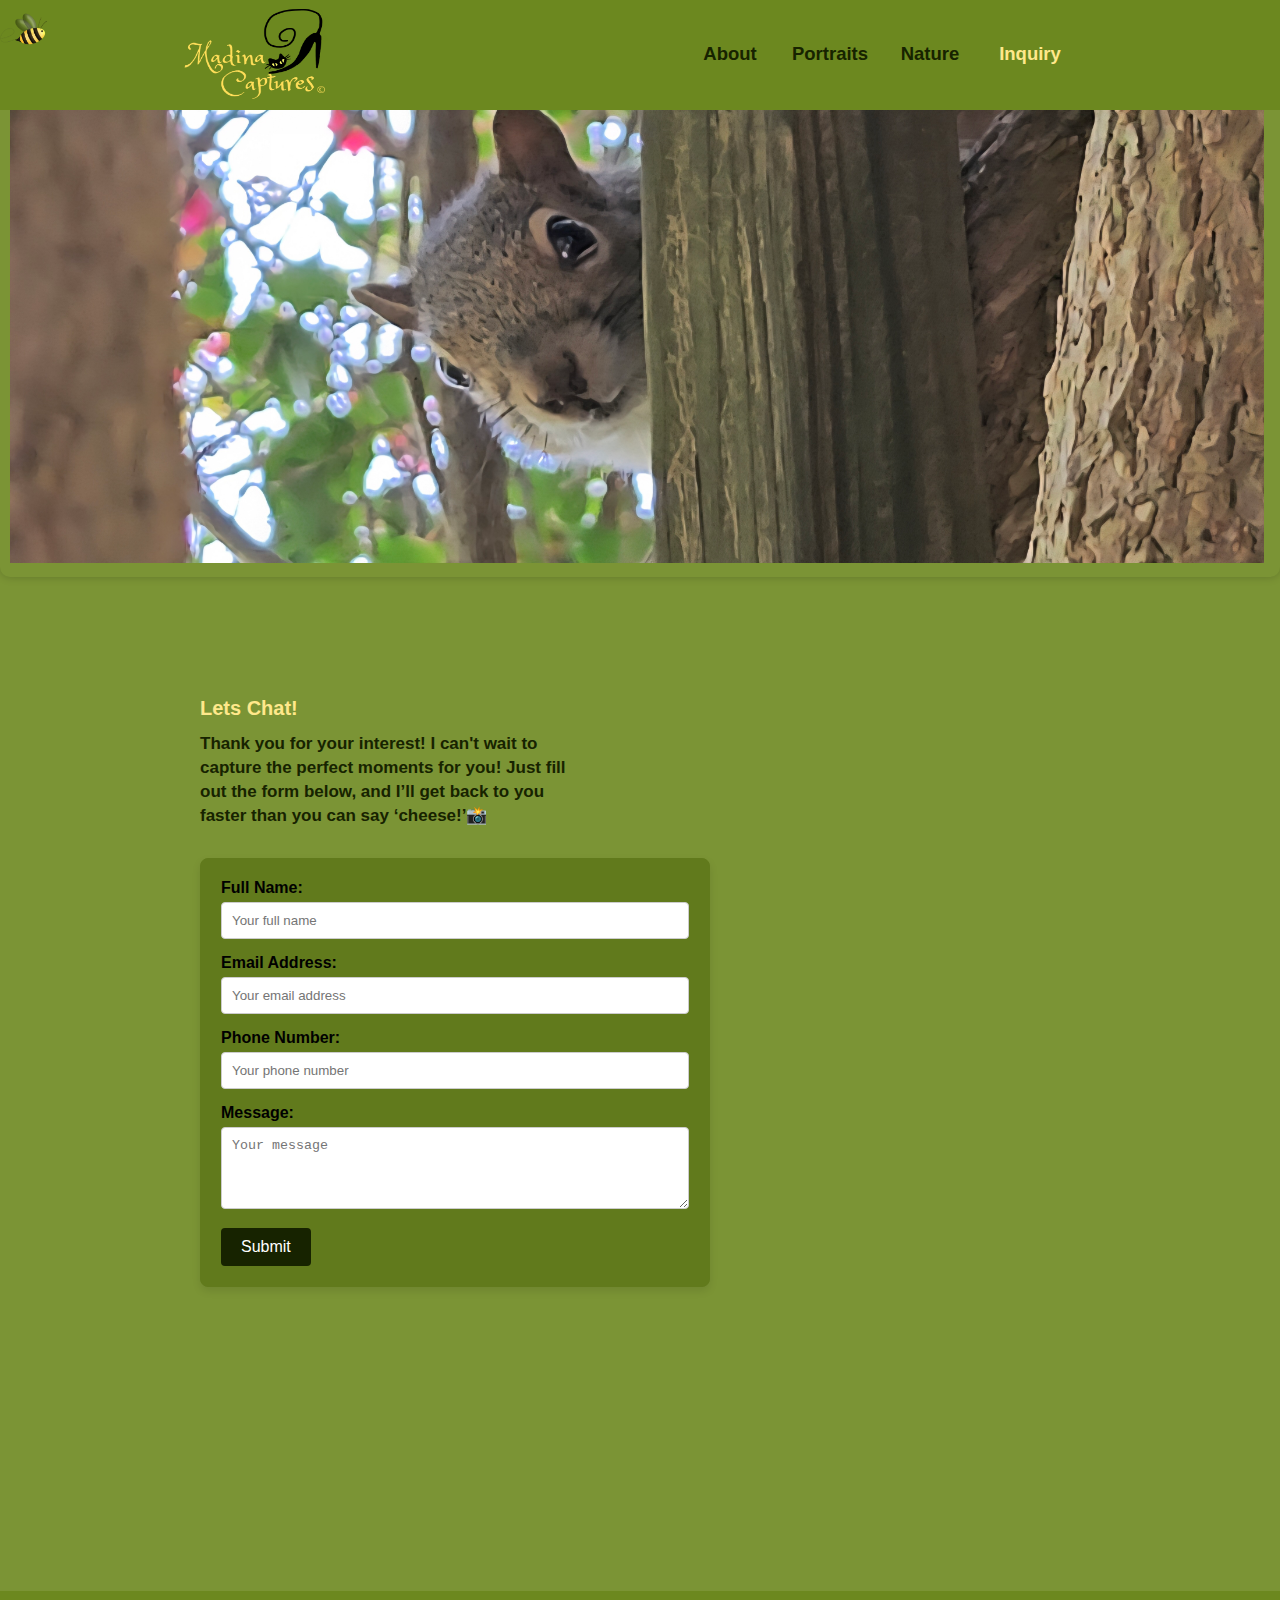
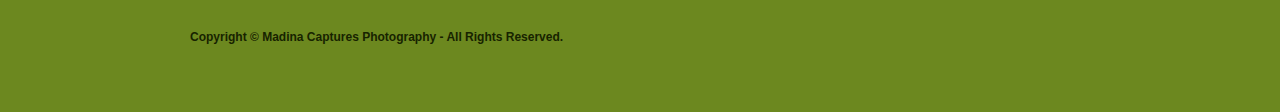
<file: inquiry.html>
<!DOCTYPE HTML>
<!-- Website template by freewebsitetemplates.com -->
<html>
<head>
	<meta charset="UTF-8">
	<title>MadinaCaptures</title>
	<link rel="stylesheet" href="css/style.css" type="text/css">
</head>
<body>
<ul id="navigation">
	<div id="header">
		<div>
			<div class="logo">
				<!-- <a href="index.html">DinaCaptures</a> -->
				<a href="index.html"><img src="images/madinacaptureslogo.png" style="width:150px;height:100px;margin-top:-10px;margin-left: 0px;"></a>
			</div>
				<li>
					<a href="index.html">About</a>
				</li>
				<li>
					<a href="portraits.html">Portraits</a>
				</li>
				<li>
					<a href="nature.html">Nature</a>
				</li>
				<li class="active">
					<a href="inquiry.html">Inquiry</a>
				</li>
			</ul>
		</div>
		</div>
		<div class="video-container2">

  <div class="mySlides2">
    <img class= "Img3" src="images/squirrel.jpg" alt="Img3" style="width:98%">
  </div>
	</div>
		<div id="contents">
		<div class="section">
		<p class="text-with-gap1">
			<h2 margin: 0 auto;><b>Lets Chat!</h2>
			 <p>Thank you for your interest! I can't wait to capture the perfect moments for you! Just fill out the form below, and I’ll get back to you faster than you can say ‘cheese!’📸</p>
			 
			<form action="https://formspree.io/f/mwpbldnb" method="POST">
    <label for="name">Full Name:</label>
    <input type="text" id="name" name="name" required placeholder="Your full name">

    <label for="email">Email Address:</label>
    <input type="email" id="email" name="email" required placeholder="Your email address">

    <label for="phone">Phone Number:</label>
    <input type="tel" id="phone" name="phone" placeholder="Your phone number">

    <label for="message">Message:</label>
    <textarea id="message" name="message" rows="4" required placeholder="Your message"></textarea>

    <button type="submit">Submit</button>
</form>
<p class="text-with-gap5">
		</div>
	</div>
	<div class="bee-container">
  <img
    src="images/bee.png"
    class="bee"
    id="bee"
  />
<script>
    window.onload = function () {
      const bee = document.getElementById("bee");
      let beeX = 0;
      let beeY = 0;
      let targetX = 0;
      let targetY = 0;

      document.addEventListener("mousemove", (e) => {
        targetX = e.clientX - 30; // center the bee
        targetY = e.clientY - 30;
      });

      function animateBee() {
        // Move a little closer to the target position
        beeX += (targetX - beeX) * 0.05;
        beeY += (targetY - beeY) * 0.05;

        bee.style.left = `${beeX}px`;
        bee.style.top = `${beeY}px`;

        // Flip based on direction
        if (targetX < beeX) {
          bee.style.transform = "scaleX(-1)";
        } else {
          bee.style.transform = "scaleX(1)";
        }

        requestAnimationFrame(animateBee);
      }

      animateBee();
    };
  </script>
	<div id="footer">
		<div class="clearfix">
			<p>
				Copyright © Madina Captures Photography - All Rights Reserved.
			</p>
		</div>
	</div>
</body>
</html>
</file>
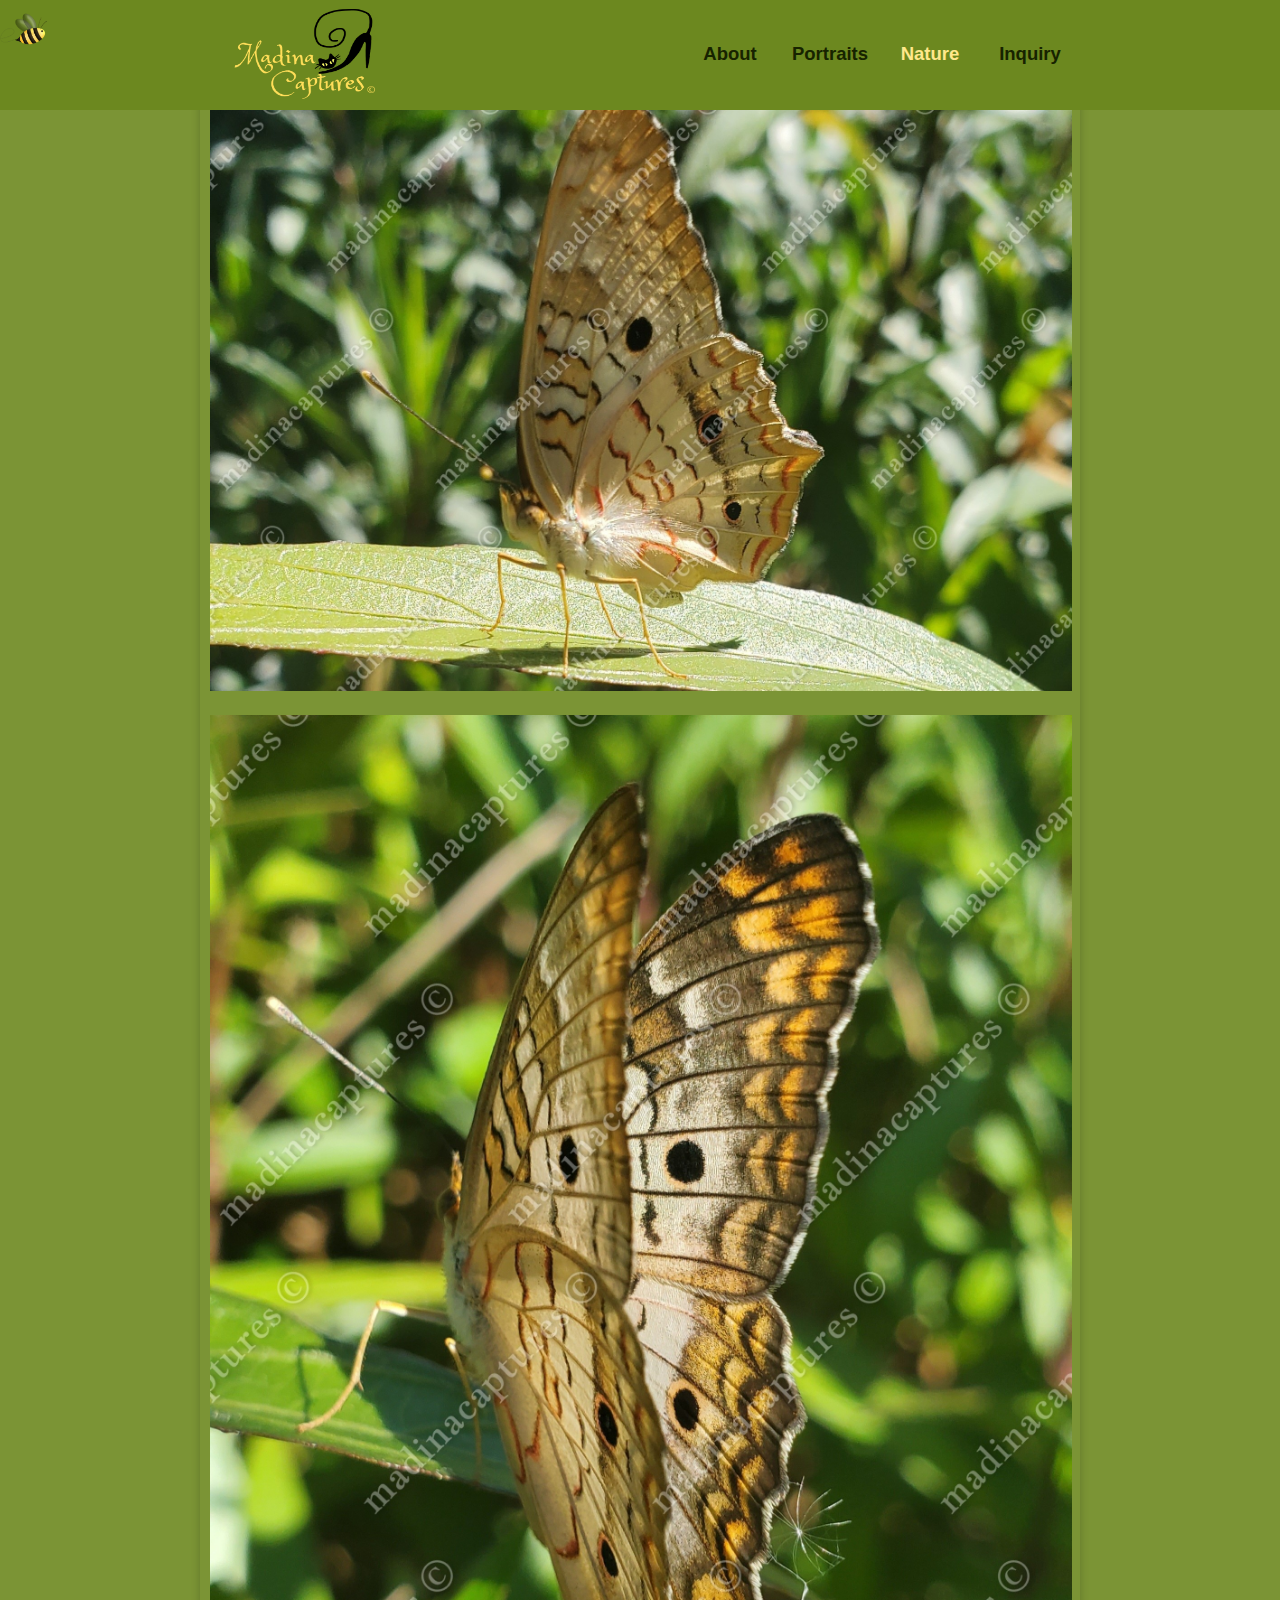
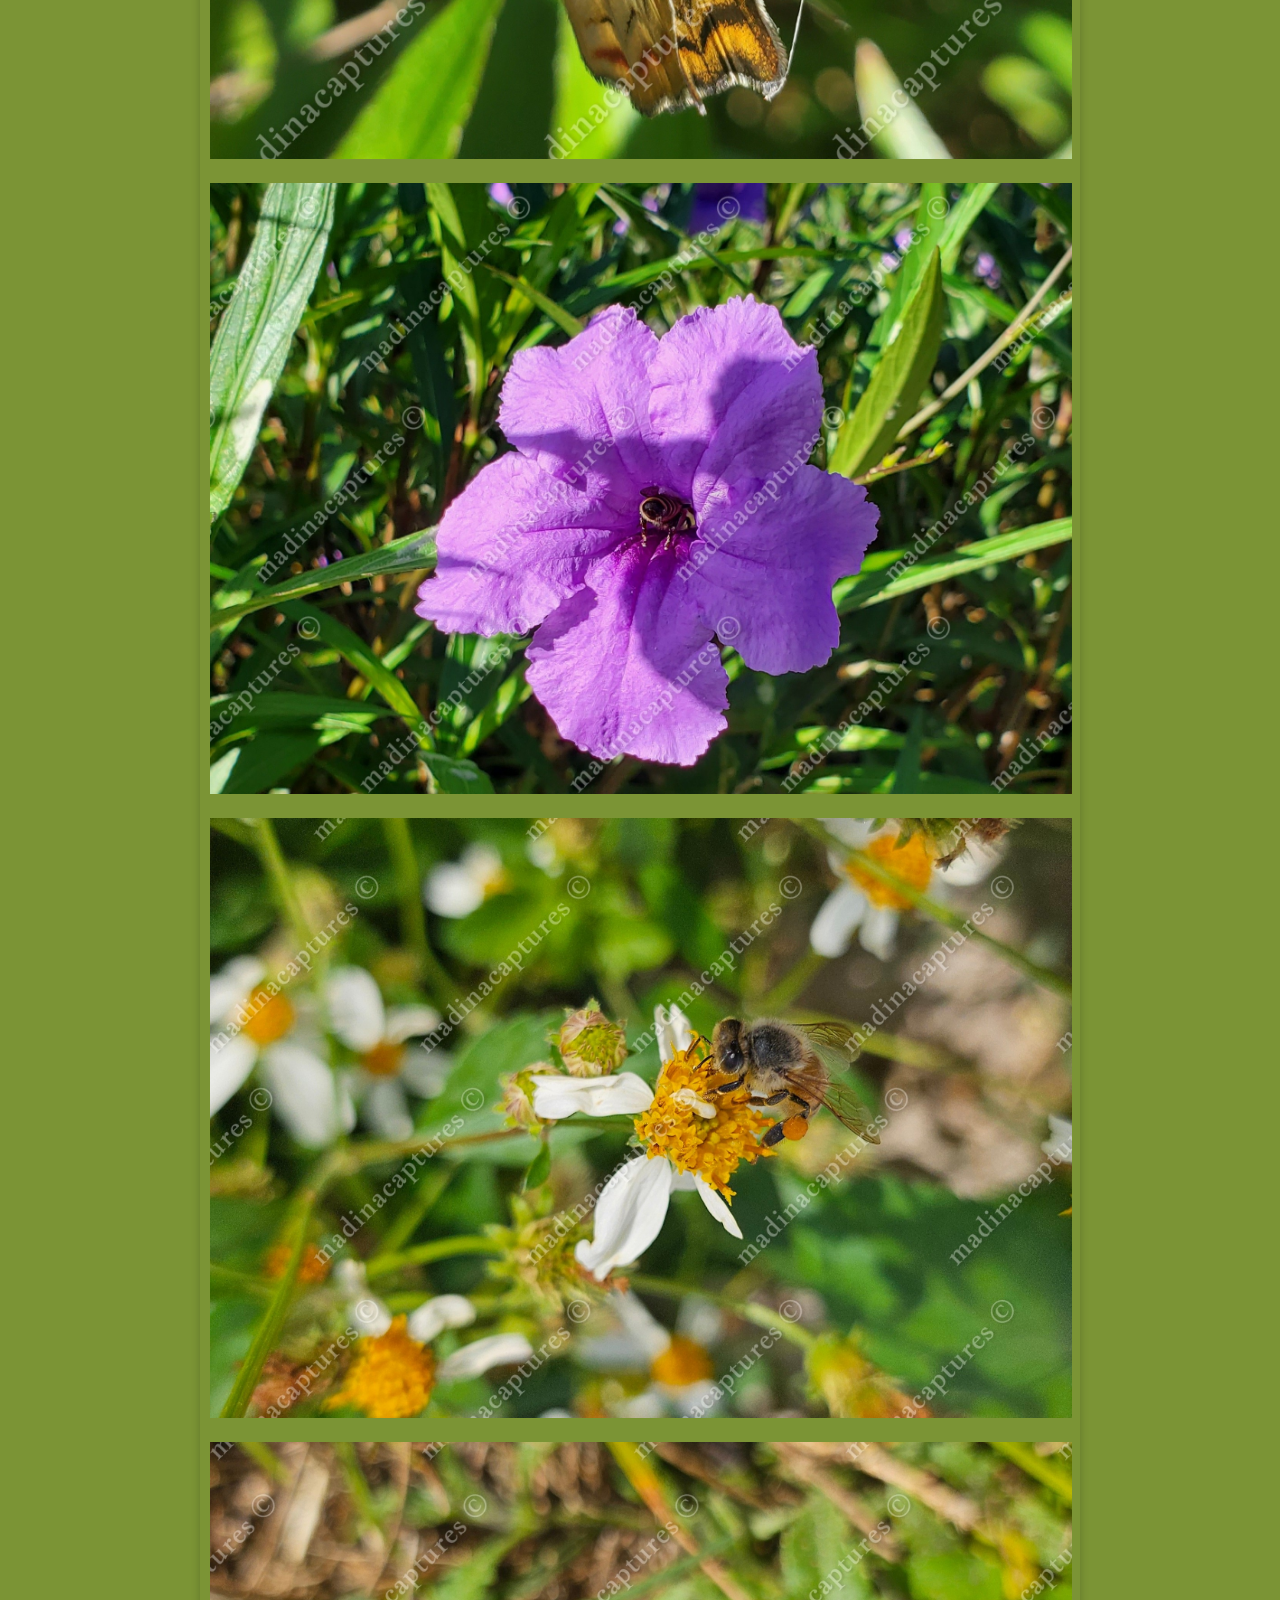
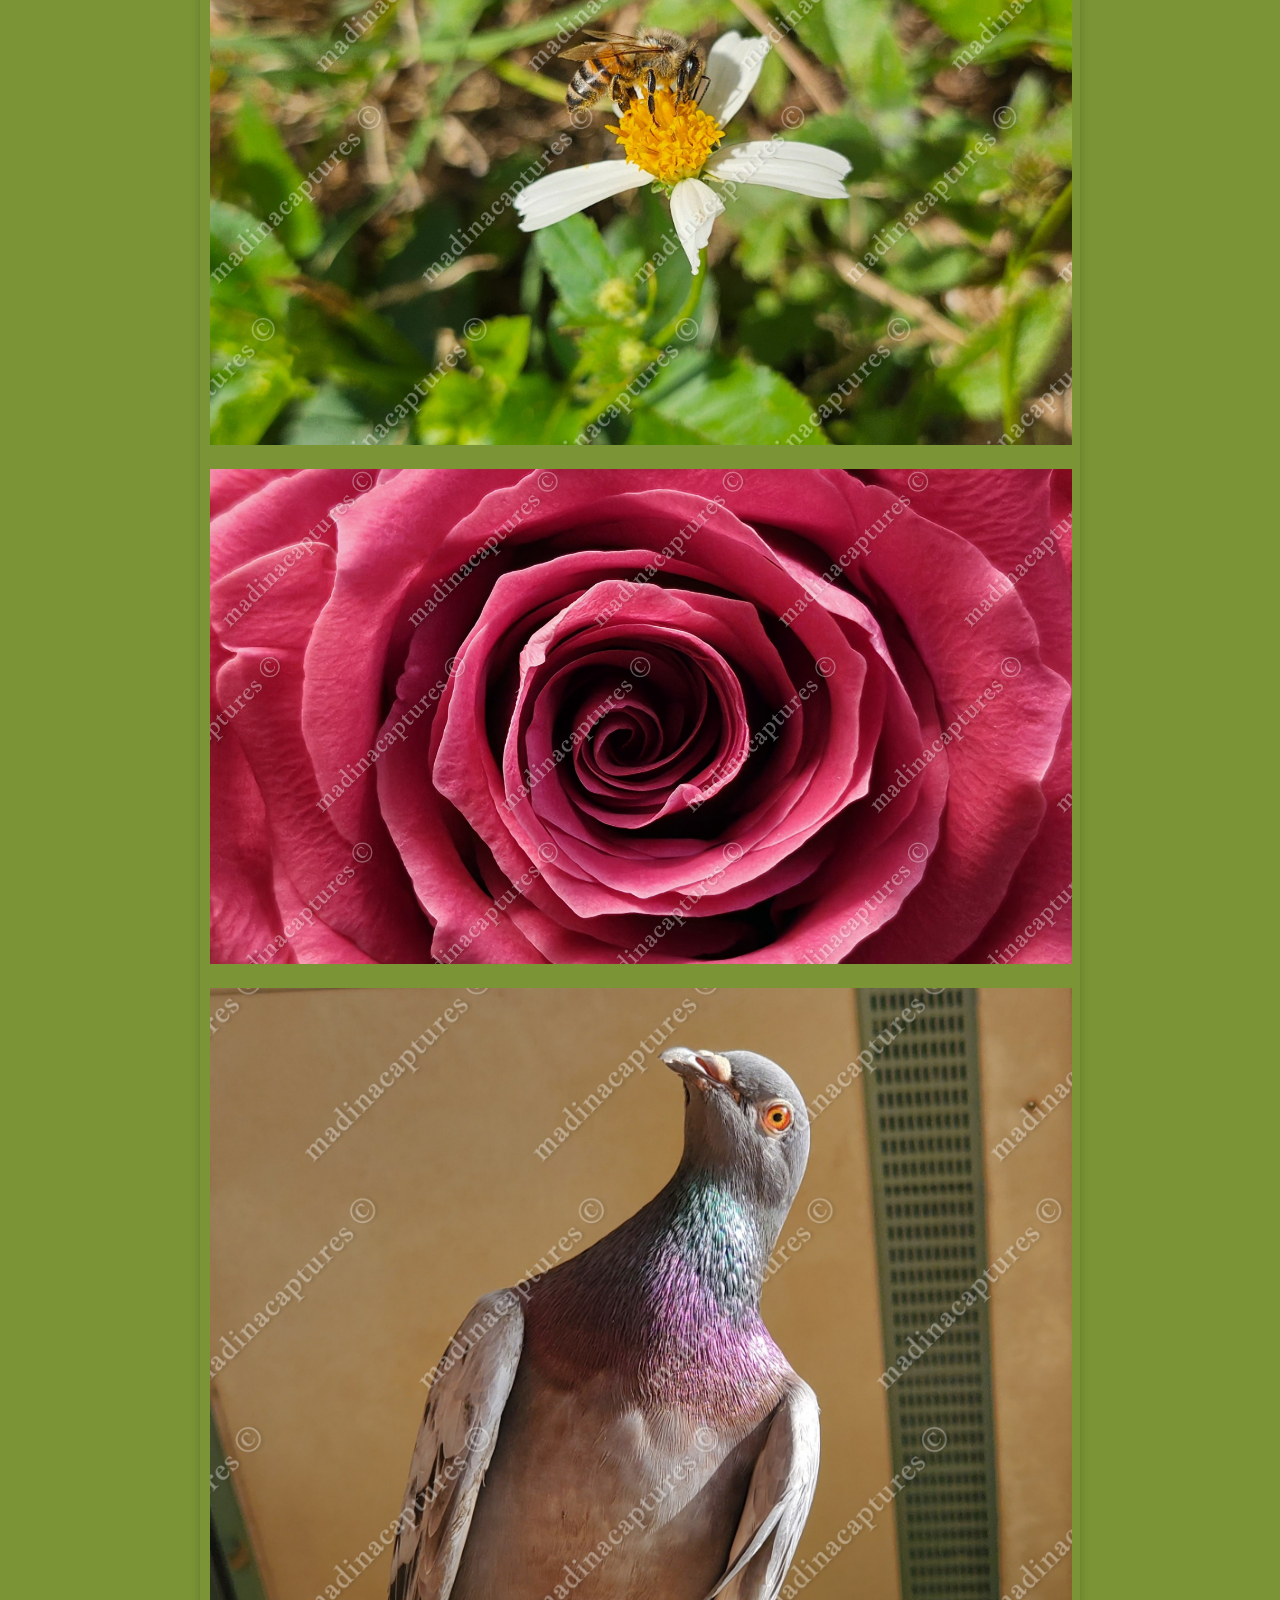
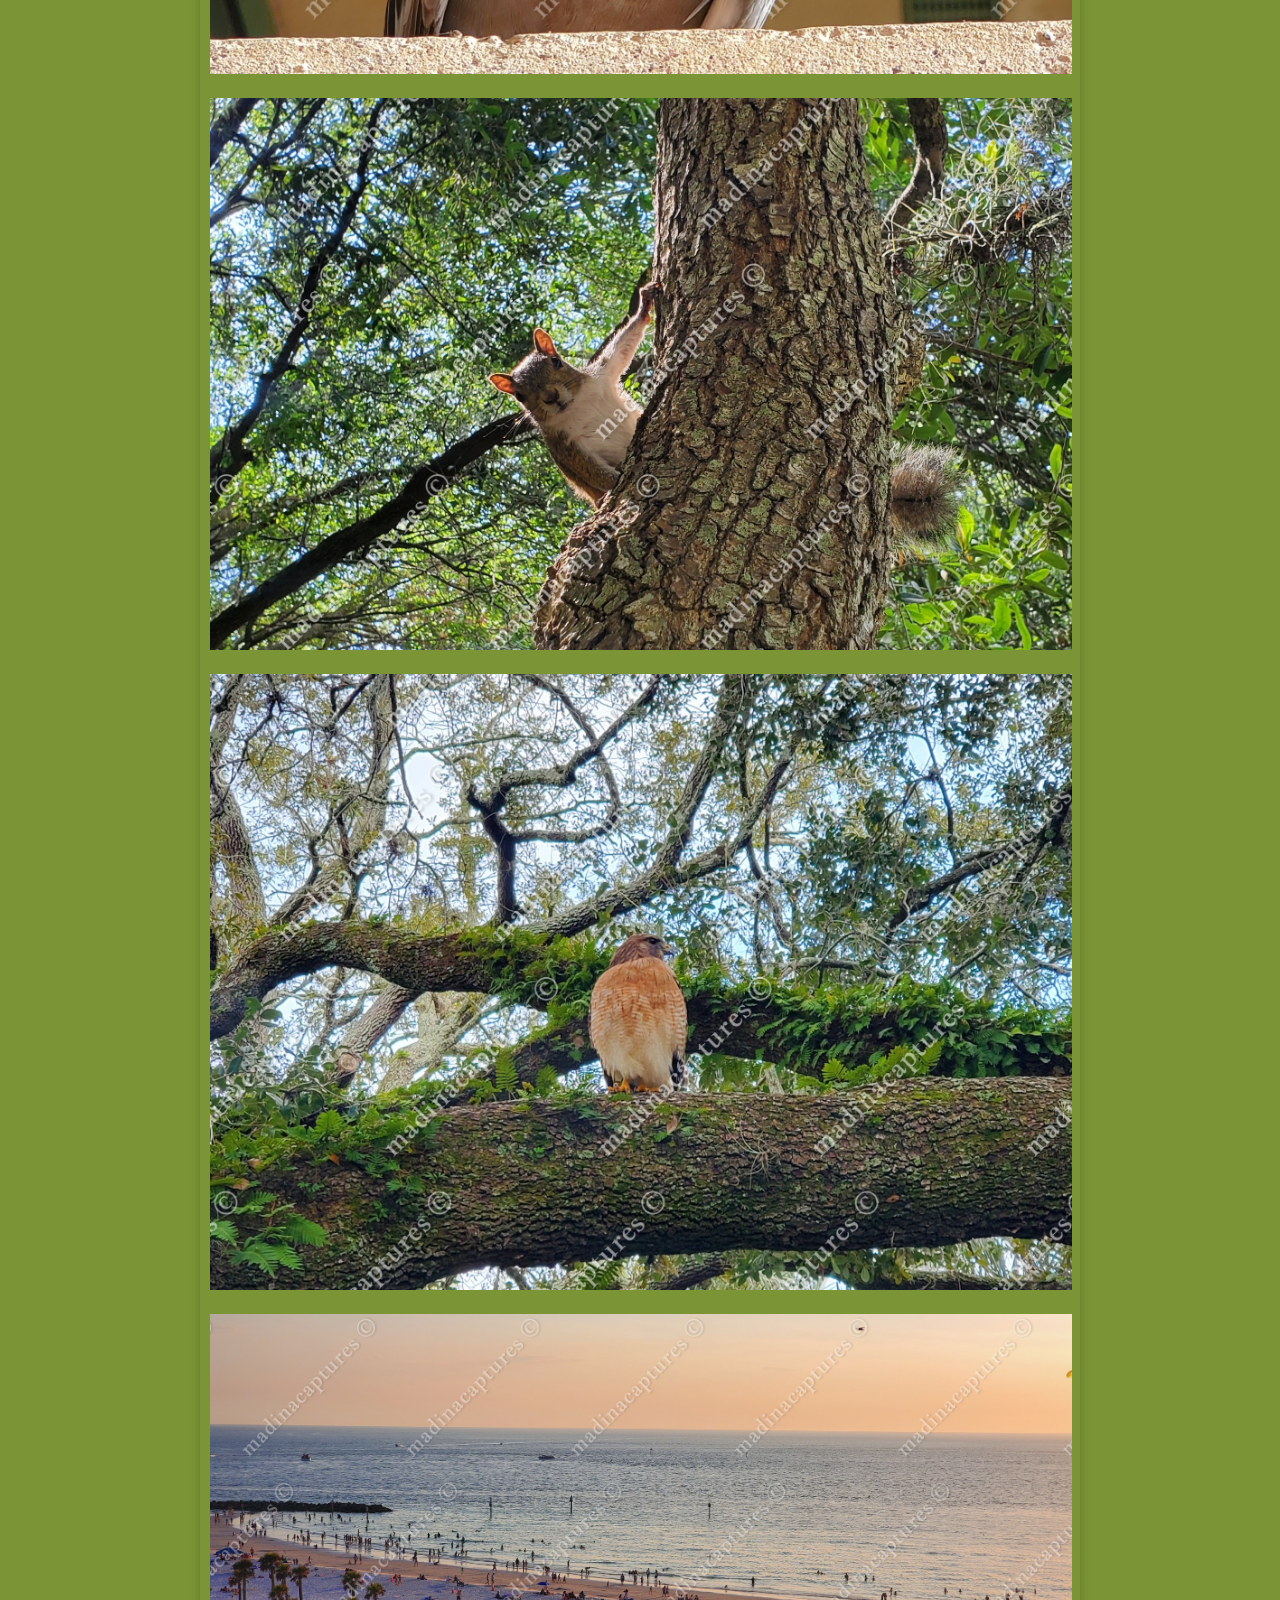
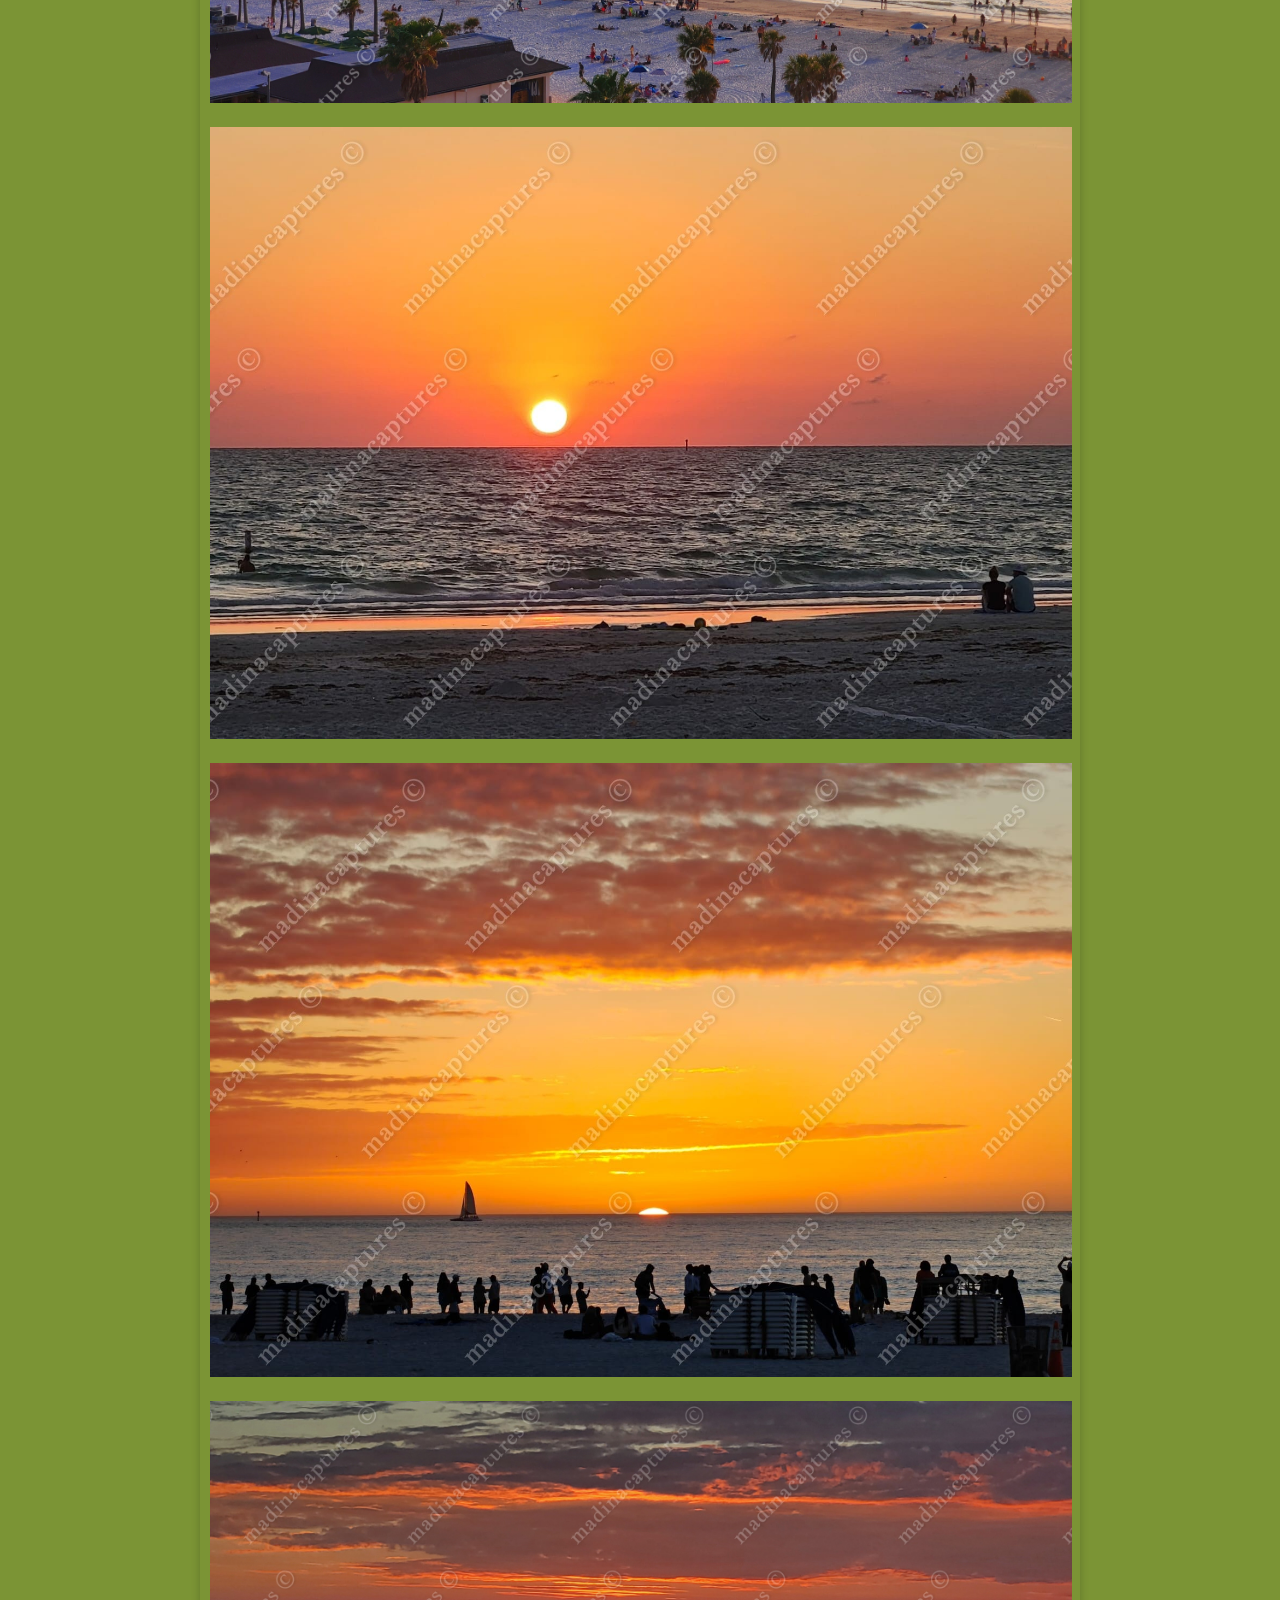
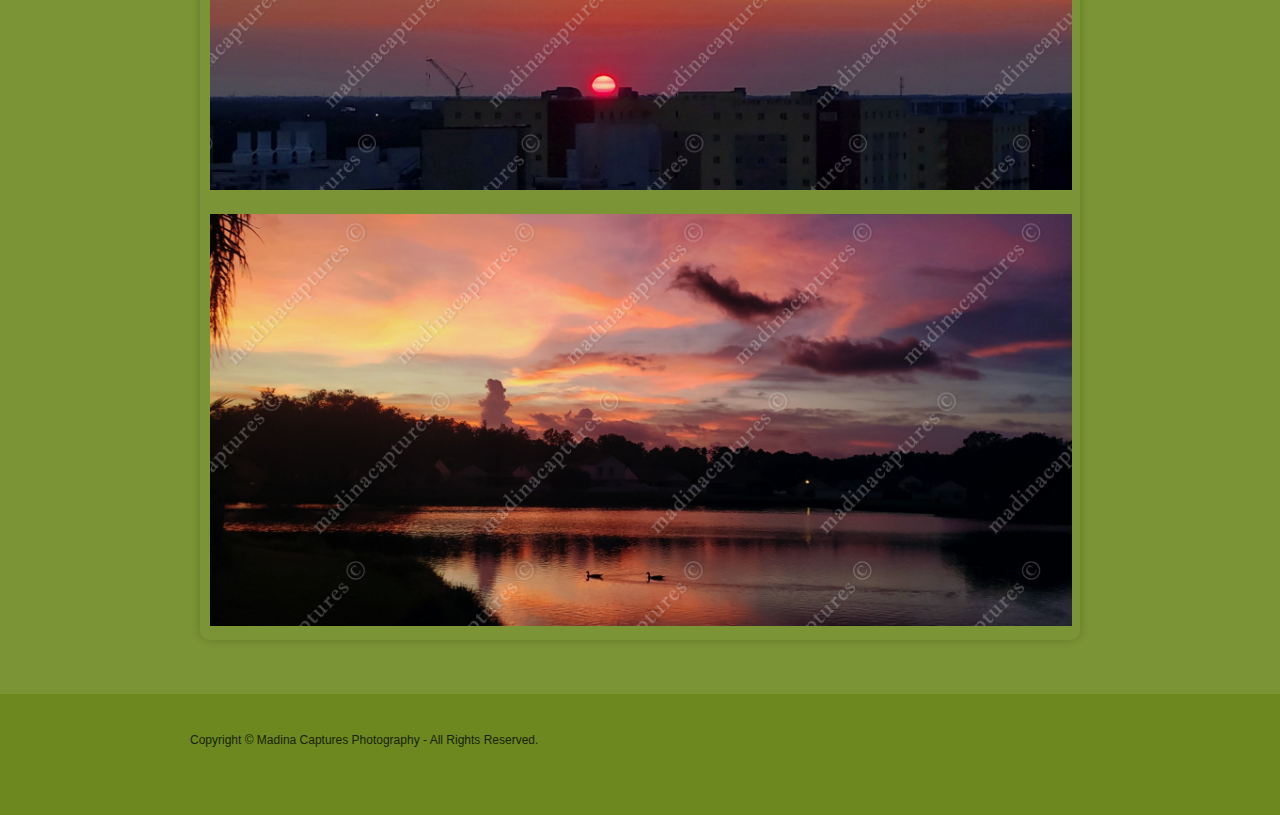
<file: nature.html>
<!DOCTYPE HTML>
<!-- Website template by freewebsitetemplates.com -->
<html>
<head>
	<meta charset="UTF-8">
	<title>MadinaCaptures</title>
	<link rel="stylesheet" href="css/style.css" type="text/css">
</head>
<body>
<ul id="navigation">
	<div id="header">
		<div>
			<div class="logo">
				<!-- <a href="index.html">DinaCaptures</a> -->
				<a href="index.html"><img src="images/madinacaptureslogo.png" style="width:150px;height:100px;margin-top:-10px;margin-left: 50px;"></a>
			</div>
				<li>
					<a href="index.html">About</a>
				</li>
				<li>
					<a href="portraits.html">Portraits</a>
				</li>
				<li class="active">
					<a href="nature.html">Nature</a>
				</li>
				<li>
					<a href="inquiry.html">Inquiry</a>
				</li>
			</ul>
		</div>
	</div>
		
<div id="contents">
		 <div class="slideshow-container">
 <div class="video-container">
  <div class="mySlides2">
    <img class= "Img3" src="images/nature1w.jpg" alt="Img3" style="width:98%">
  </div>
   <div class="mySlides2">
    <img class= "Img3" src="images/nature2w.jpg" alt="Img3" style="width:98%">
  </div>
  <div class="mySlides2">
    <img class= "Img3" src="images/nature3w.jpg" alt="Img3" style="width:98%">
  </div>
   <div class="mySlides2">
    <img class= "Img3" src="images/nature15w.jpg" alt="Img3" style="width:98%">
  </div>
   <div class="mySlides2">
    <img class= "Img3" src="images/nature14w.jpg" alt="Img3" style="width:98%">
  </div>
  <div class="mySlides2">
    <img class= "Img3" src="images/nature4w.jpg" alt="Img3" style="width:98%">
  </div>
  <div class="mySlides2">
    <img class= "Img3" src="images/nature5w.jpg" alt="Img3" style="width:98%">
  </div>
  <div class="mySlides2">
    <img class= "Img3" src="images/nature6w.jpg" alt="Img3" style="width:98%">
  </div>
  <div class="mySlides2">
    <img class= "Img3" src="images/nature7w.jpg" alt="Img3" style="width:98%">
  </div>
     <div class="mySlides2">
    <img class= "Img3" src="images/nature8w.jpg" alt="Img3" style="width:98%">
  </div>
  <div class="mySlides2">
    <img class= "Img3" src="images/nature9w.jpg" alt="Img3" style="width:98%">
  </div>
  <div class="mySlides2">
    <img class= "Img3" src="images/nature10w.jpg" alt="Img3" style="width:98%">
  </div>
  <div class="mySlides2">
    <img class= "Img3" src="images/nature11w.jpg" alt="Img3" style="width:98%">
  </div>
  <div class="mySlides2">
    <img class= "Img3" src="images/nature12w.jpg" alt="Img3" style="width:98%">
  </div>
</div>
</div>
</div>
</body>
<div class="bee-container">
  <img
    src="images/bee.png"
    class="bee"
    id="bee"
  />
<script>
    window.onload = function () {
      const bee = document.getElementById("bee");
      let beeX = 0;
      let beeY = 0;
      let targetX = 0;
      let targetY = 0;

      document.addEventListener("mousemove", (e) => {
        targetX = e.clientX - 30; // center the bee
        targetY = e.clientY - 30;
      });

      function animateBee() {
        // Move a little closer to the target position
        beeX += (targetX - beeX) * 0.05;
        beeY += (targetY - beeY) * 0.05;

        bee.style.left = `${beeX}px`;
        bee.style.top = `${beeY}px`;

        // Flip based on direction
        if (targetX < beeX) {
          bee.style.transform = "scaleX(-1)";
        } else {
          bee.style.transform = "scaleX(1)";
        }

        requestAnimationFrame(animateBee);
      }

      animateBee();
    };
  </script>
	<div id="footer">
		<div class="clearfix">
			<p>
				Copyright © Madina Captures Photography - All Rights Reserved.
			</p>
		</div>
	</div>
</body>
</html>
</file>
<file: css/style.css>
/* Website template by freewebsitetemplates.com */
@font-face {
	font-family: 'OpenSans';
	src: url('../fonts/OpenSans-Regular.eot');
	src: local('☺'), url('../fonts/OpenSans-Regular.woff') format('woff'), url('../fonts/OpenSans-Regular.ttf') format('truetype'), url('../fonts/OpenSans-Regular.svg') format('svg');
	font-weight: normal;
	font-style: normal;
}
@font-face {
	font-family: 'Play';
	src: url('../fonts/Play-Regular.eot');
	src: local('☺'), url('../fonts/Play-Regular.woff') format('woff'), url('../fonts/Play-Regular.ttf') format('truetype'), url('../fonts/Play-Regular.svg') format('svg');
	font-weight: normal;
	font-style: normal;
}
body {
	background-color:  #7B9435;
	font-family: 'OpenSans';
	margin: 0;
}
img {
	border: 0;
}
.clearfix:after, #contents:after {
	clear:both;
	content:"";
	display:block;
	height:1%;
	line-height:0;
	visibility:hidden;
}
.btn {
	background: url(../images/bg-button.png) no-repeat;
	background-position: 0 -70px;
	color: #000000;
	display: inline-block;
	font: 24px/60px 'OpenSans';
	height: 60px;
	width: 230px;
	text-align: center;
	text-decoration: none;
	text-transform: uppercase;
}
.btn:hover {
	background-position: 0 0;
}
/*------------------------------ HEADER ------------------------------*/
#header {
	background-color: #6c881f;
	border-bottom: 1px solid #6c881f;
	padding: 0px 0;
}
#header > div, #footer > div {
	width: 920px;
	margin: 0 auto;
	padding: 0 20px;
}
/** Logo **/
#header .logo {
	float: left;
	margin-right: 400px;
}
#header .logo a {
	background: ;
	color: #FFFFFF;
	display: block;
	font: 22px/30px 'Play';
	height: 20px;
	width: 100px;
	padding-top: 15px;
	text-decoration: none;
	text-transform: uppercase;
}

/** Navigation **/
#navigation {
	display: inline-block;
	list-style: none;
	line-height: 110px;
	margin: 0;
	padding: 0;
        background-color: rgba(108, 136, 31, 1);
        position: fixed;
        width: 100%;
        z-index: 1000;
        backdrop-filter: blur(5px);
}
#navigation ul {
	display: inline-block;
	list-style: none;
	margin: 0;
	padding: 0;
}
#navigation li {
	float: left;
	width: 100px;
	text-align: center;
}
#navigation li a {
	color: #172300;
	font-size: 18.5px;
	line-height: 30px;
	text-decoration: none;
}
#navigation li a:hover {
	color: #FFE88B;
}
#navigation li.active a {
	color: #FFE88B;
}
#adbox {
	background: url(../images/bg-adbox.jpg) repeat-x left top;
	height: 380px;
	padding: 60px 0;
}
#adbox > div {
	width: 800px;
	margin: 0 auto;
	padding: 0 80px;
}
.video-container {
    max-width: 1200px;
    margin: 0 auto;
    box-shadow: 0 0 10px rgba(0, 0, 0, 0.2);
    border-radius: 10px;
    overflow: hidden;
}

video {
    width: 100%;
    display: block;
}
.video-container2 {
    max-width: 1300px;
    margin: 0 auto;
    box-shadow: 0 0 10px rgba(0, 0, 0, 0.2);
    border-radius: 10px;
    overflow: hidden;
}
#adbox h1, #adbox h2 {
	color: #2c2c2c;
        display: flex; 
        position: absolute;
        justify-content: center;
        align-items: center; 
	font-size: 60px;
	line-height: 60px;
	margin: 0;
	text-transform: uppercase;
}
#adbox h2 {
	font-size: 30px;
	line-height: 36px;
	text-transform: none;
}
#adbox p {
	font-size: 16px;
	line-height: 24px;
	margin: 0;
}
#adbox p span {
	display: block;
	font-size: 12px;
	width: 360px;
	padding: 24px 0;
	text-align: center;
}
#adbox p span b {
	font-weight: normal;
	display: block;
	width: 256px;
}

/*------------------------------ CONTENTS ------------------------------*/
#contents {
	min-height: 510px;
	width: 880px;
	margin: 0 auto;
	padding: 54px 40px;
}
div.img {
     object fit:cover;
     float: center;
     top: 0;
     left: 0;
     width: 100vw;
     height: 100vh;
     margin-left: 0px;
}
div .Img2 {
      float:left;
      width: 250px;
      margin-right: 20px;
    }
div .Img3 {
      margin: 10px;
    }
}
div .text {
      overflow: hidden; 
    }
}
h1 {
	color: #3498db;
	font-size: 25px;
	font-weight: normal;
	line-height: 30px;
	margin: 0 0 30px;
}
h2 {
	color: #FFE88B;
	font-size: 20px;
	font-weight: normal;
	line-height: 24px;
	margin: 0 0 12px;
}
p {
	color: #172300;
	font-size: 17px;
	line-height: 24px;
	margin: 0 0 30px;
}
p1 {
	color: #B8B8B8;
	font-size: 30px;
	line-height: 24px;
	margin: 0 0 30px;
        font-family: 'Aptos Serif', sans-serif;
}
p a {
	color: #585858;
}
#tagline h1 {
	margin-left: 5px;
}
#tagline > div {
	float: left;
	width: 900px;
	margin: 0 20px;
}
#contents .features {
	width: 810px;
	margin: 0 auto;
}
.features > div {
	display: inline-block;
	margin: 0 0 30px;
}
.features > div img {
	float: left;
	margin-right: 20px;
	margin-top: 36px;
}
.date {
	float: left;
	height: 78px;
	width: 70px;
	margin-right: 20px;
	border: 1px solid #d5d5d5;
	text-align: center;
}
.date p {
	margin: 12px 0 0;
}
.date p span {
	display: block;
	font-size: 30px;
	margin-bottom: 6px;
}
.author {
	color: #585858;
	display: block;
	font-size: 12px;
}
.more {
	background-color: #727272;
	color: #fff;
	display: inline-block;
	font-size: 14px;
	line-height: 30px;
	width: 100px;
	text-align: center;
	text-decoration: none;
}
.more:hover, .message input[type='submit']:hover {
	background-color: #f99600;
	color: #000;
}
/** main **/
.main {
	float: left;
	background: url(../images/divider.png) repeat-y right top;
	min-height: 100px;
	width: 620px;
	padding-right: 24px;
}
.main h1, .sidebar h1 {
	margin: 0 0 12px;
	position: relative;
	top: -18px;
}
.main h2 span {
	display: block;
	font-size: 12px;
}
/** sidebar **/
.sidebar {
	float: left;
	min-height: 848px;
	width: 216px;
	margin-left: 20px;
}
.sidebar ul, .news {
	list-style: none;
	margin: 0;
	padding: 0;
}
.news li {
	border-top: 1px solid #d5d5d5;
	padding: 24px 30px 0 100px;
	position: relative;
}
.news li .date {
	float: none;
	position: absolute;
	left: 0;
	top: 30px;
}
.news li > p span, .post > span {
	display: block;
	text-align: right;
}
.posts {
	border-top: 1px solid #d5d5d5;
}
.posts li {
	border-bottom: 1px solid #d5d5d5;
	padding: 24px 10px 0;
}
.posts li p {
	font-size: 14px;
}
.posts li .title {
	font-size: 16px;
	font-weight: normal;
	margin: 0 0 12px;
}
.posts li .title a {
	color: #2c2c2c;
	font-size: 16px;
	text-decoration: none;
}
.post {
	width: 785px;
	margin: 0 auto;
}
.post h1 {
	padding-top: 12px;
}
#about {
	width: 740px;
	margin: 0 auto;
}
#about h1, .section h1 {
	border-bottom: 1px solid #e0e0e0;
	padding-bottom: 12px;
}
.section {
	float: left;
	width: 390px;
	margin-right: 50px;
}
.section h1 {
	margin-bottom: 18px;
}
.message input[type='text'], .message textarea {
	color: #aeaeae;
	font-size: 13px;
	height: 33px;
	line-height: 33px;
	width: 380px;
	border: 1px solid #d5d5d5;
	margin: 0 0 6px;
	padding: 0 4px;
}
.message textarea {
	height: 175px;
	overflow: auto;
	resize: none;
}
.message input[type='submit'] {
	float: right;
	background-color: #818181;
	color: #d5d5d5;
	cursor: pointer;
	font: 13px/30px Arial, Helvetica, sans-serif;
	height: 30px;
	border: 0;
	margin: 0;
	padding: 0 10px;
}
.contact {
	background-color: #f8f8f8;
	width: 270px;
	padding: 124px 60px;
	text-align: center;
}
.contact p span {
	color: #2c2c2c;
	display: block;
	font-size: 30px;
	line-height: 36px;
	padding: 18px 0;
}
 body {
      margin: 0;
      padding: 0;
      font-family: 'Arial', sans-serif;
      overflow-x: hidden;
   }

    /* Parallax Container */
    .parallax-container {
      position: relative;
      width: 100%;
      height: 100vh; /* Full height of viewport */
      overflow: hidden;
      display: flex;
      justify-content: center;
      align-items: center; /* Centers the content       vertically */
      margin: 0;
      padding: 0;
    }

    /* Parallax Image */
    .parallax-image {
      position: absolute; /* Position the image absolutely within the container */
      top: 0;
      left: 0;
      width: 100%;
      height: 100%; /* Ensure it takes up the full container height */
      object-fit: cover;
      background-position: center;
      background-repeat: no-repeat;
      background-size: cover;
      transition: transform 0.1s ease-out;
    }

    .content {
      position: absolute;
      top: 50%;
      left: 50%;
      transform: translate(-50%, -50%);
      text-align: center;
      color: #fff;
      z-index: 1;
    }

    h3, p1 {
      margin: 0;
    }

    h3 {
      font-size: 3em; /* Adjust font size as needed */
    }

    p1 {
      font-size: 2em; /* Adjust font size as needed */
      color: #fff;
      font-weight: bold;
      line-height: 1.2;
    }
 .text-with-gap {
      margin-bottom: 100px; /* Adjust the value as needed */
 }
 .text-with-gap1 {
      margin-bottom: 65px; /* Adjust the value as needed */
    }
 .text-with-gap3 {
      margin-bottom: 20px; /* Adjust the value as needed */
 }
.text-with-gap4 {
      margin-bottom: 500px; /* Adjust the value as needed */
 }
.text-with-gap5 {
      margin-bottom: 250px; /* Adjust the value as needed */
 }


  a {
      color: #B8B8B8; /* Set your desired color */
      text-decoration: none; /* Remove underline */
      font-weight: bold; /* Optionally make the text bold */
    }
.Img7 {
  max-width: 100%;        /* Ensures the image doesn't stretch beyond its container */
  height: auto;           /* Maintains the image's aspect ratio */
  display: block;         /* Removes any space below the image */
  object-fit: contain;    /* Ensures the image fits within its box without stretching */
}
.image-container {
  position: relative;
}

form {
            width: 120%; 
            max-width: 1000px;  
            margin: 0 auto; 
/* Centers the form horizontally */
            padding: 20px;
            background-color: #617A1C;
            border: 1px solid #617A1C; 
/* Subtle border */
            border-radius: 8px; 
/* Rounded corners */
            box-shadow: 0 4px 8px rgba(0, 0, 0, 0.1);
        }
        label {
            display: block; 
/* Ensures each label is on its own line */
            margin-bottom: 5px;
 /* Adds space below the label */
            font-weight: bold; 
/* Makes the label text bold */
        }

        input, textarea {
            width: 100%; 
/* Makes the inputs and textarea fill the container */
            padding: 10px;
            margin-bottom: 15px; 
/* Adds space below inputs */
            border: 1px solid #ccc; 
/* Light border around inputs */
            border-radius: 4px;
 /* Rounded corners */
            box-sizing: border-box; 
/* Ensures padding doesn't affect element's width */
        }

        /* Button styling */
        button {
            padding: 10px 20px;
            background-color: #172300; 
            color: white;
            font-size: 16px;
            border: none;
            border-radius: 4px; 
/* Rounded corners */
            cursor: pointer; 
/* Adds a pointer cursor on hover */
            transition: background-color 0.3s ease; 
/* Smooth color transition */
        }

        button:hover {
            background-color: #FFE88B; 
/* Darker green on hover */
        }

        /* Small mobile screen responsiveness */
        @media (max-width: 600px) {
            form {
                padding: 15px; 
/* Reduced padding on smaller screens */
            }
        }
#bee {
  position: fixed;
  top: 0;
  left: 0;
  width: 47px;
  height: auto;
  pointer-events: none;
  z-index: 1100; /* Lower than nav/footer */
}
/*------------------------------ FOOTER ------------------------------*/
#footer {
	background-color: #6c881f;
	border-top: 1px solid #6c881f;
	padding: 30px 0;
}
#footer p {
	font-size: 12px;
	line-height: 30px;
	padding-left: 10px;
}
#connect {
	float: right;
	display: inline-block;
	margin-right: 30px;
}
#connect a {
	background: url(../images/icons.png) no-repeat;
	display: inline-block;
	height: 30px;
	width: 30px;
	margin: 0 10px;
}
#connect a.googleplus {
	background-position: 0 -40px;
}
#connect a.twitter {
	background-position: 0 -80px;
}
#connect a.tumbler {
	background-position: 0 -120px;
}
#connect a.facebook:hover {
	background-position: -40px 0;
}
#connect a.googleplus:hover {
	background-position: -40px -40px;
}
#connect a.twitter:hover {
	background-position: -40px -80px;
}
#connect a.tumbler:hover {
	background-position: -40px -120px;
}
</file>
